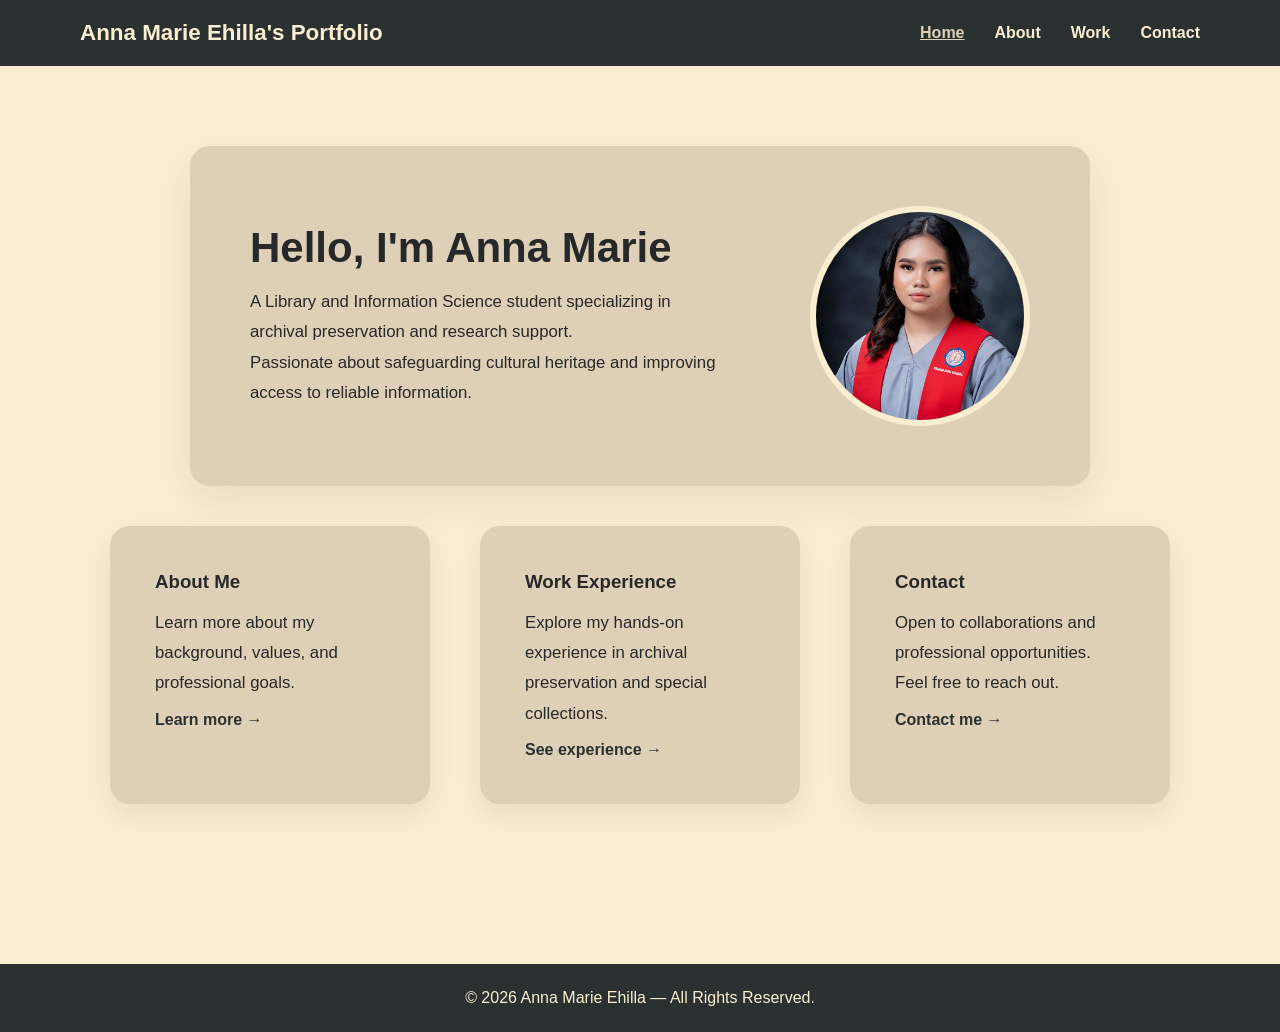
<file: index.html>
<!DOCTYPE html>
<html lang="en">
<head>
    <meta charset="utf-8" />
    <meta name="viewport" content="width=device-width,initial-scale=1" />
    <title>Anna Marie Ehilla | Home</title>
    <link rel="stylesheet" href="style.css">
    <meta name="description" content="Portfolio of Anna Marie Ehilla, Library and Information Science student specializing in archival preservation.">
</head>

<body>

<header>
    <div class="brand">Anna Marie Ehilla's Portfolio</div>
    <nav>
        <a href="index.html" class="active">Home</a>
        <a href="aboutme.html">About</a>
        <a href="workexperience.html">Work</a>
        <a href="contact.html">Contact</a>
    </nav>
</header>

<div class="site-wrap">
<main>

    <section class="hero">
        <div class="hero-text">
            <h1>Hello, I'm Anna Marie</h1>
            <p>
                A Library and Information Science student specializing in archival 
                preservation and research support.
            </p>
            <p>
                Passionate about safeguarding cultural heritage and improving access 
                to reliable information.
            </p>
        </div>

        <img src="IMG_20230404_211151.jpg" 
             alt="Portrait of Anna Marie Ehilla" 
             class="profile-image">
    </section>

    <section class="grid">

        <div class="card">
            <h3>About Me</h3>
            <p>
                Learn more about my background, values, and professional goals.
            </p>
            <a href="aboutme.html">Learn more →</a>
        </div>

        <div class="card">
            <h3>Work Experience</h3>
            <p>
                Explore my hands-on experience in archival preservation
                and special collections.
            </p>
            <a href="workexperience.html">See experience →</a>
        </div>

        <div class="card">
            <h3>Contact</h3>
            <p>
                Open to collaborations and professional opportunities.
                Feel free to reach out.
            </p>
            <a href="contact.html">Contact me →</a>
        </div>

    </section>

</main>
</div>

<footer>
    © 2026 Anna Marie Ehilla — All Rights Reserved.
</footer>

</body>
</html>
</file>
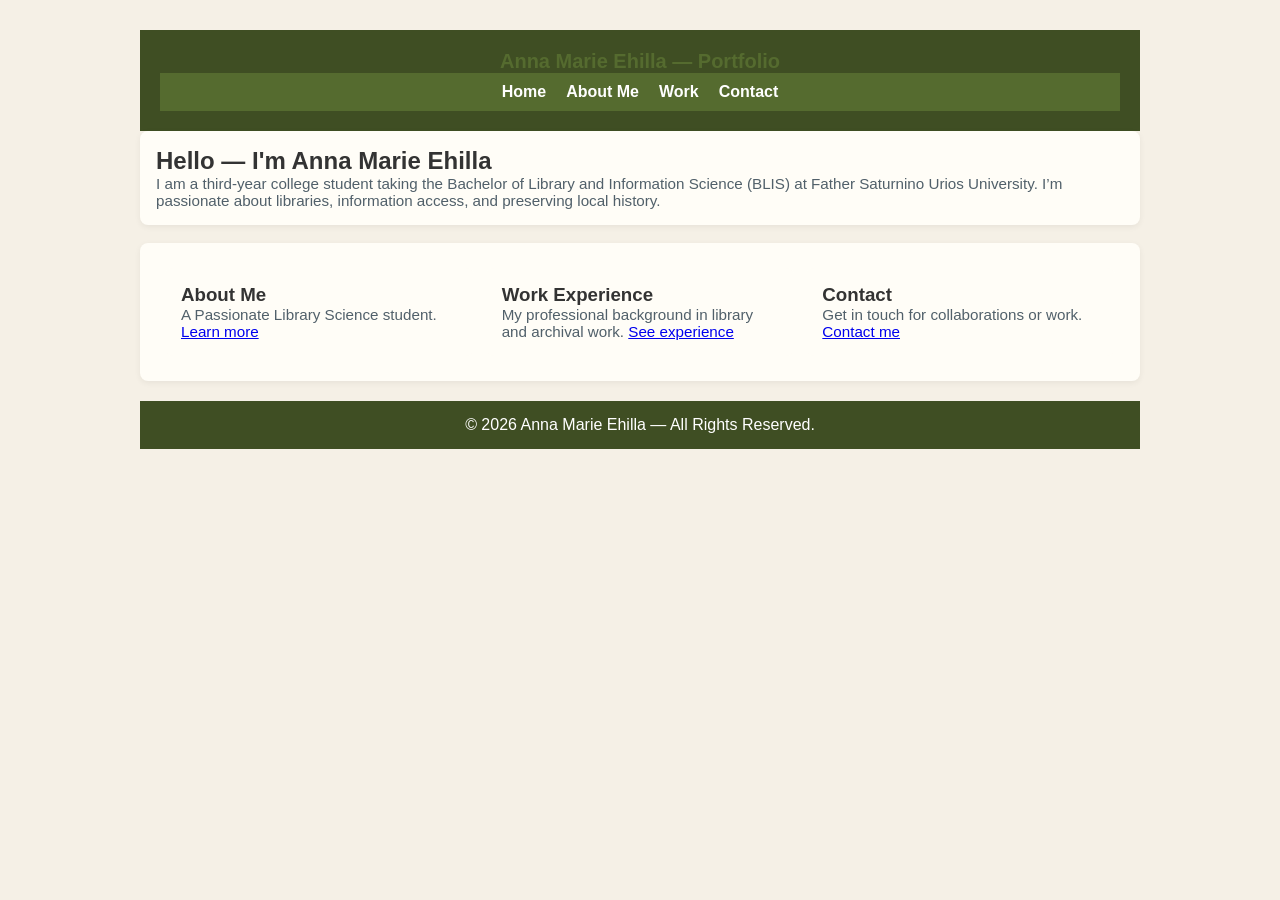
<file: February 19, 2026-Anna Marie B. Ehilla-Portfolio/index.html>
<!doctype html>
<html lang="en">
<head>
    <meta charset="utf-8" />
    <meta name="viewport" content="width=device-width,initial-scale=1" />
    <title>Anna Marie Ehilla — Home</title>
    <link rel="stylesheet" href="style.css">
    <meta name="description" content="Simple portfolio homepage">
</head>
<body>

<div class="site-wrap">
        <header>
            <div class="brand">Anna Marie Ehilla — Portfolio</div>
            <nav>
                <a href="index.html" class="active">Home</a>
                <a href="aboutme.html">About Me</a>
                <a href="workexperience.html">Work</a>
                <a href="contact.html">Contact</a>
            </nav>
        </header>

        <main>
            <section class="hero card">
                <h1>Hello — I'm Anna Marie Ehilla</h1>
                <p class="muted">I am a third-year college student taking the Bachelor of Library and Information Science (BLIS) at Father Saturnino Urios University. I’m passionate about libraries, information access, and preserving local history.</p>
            </section>

            <section class="grid">
                <div class="card">
                    <h3>About Me</h3>
                    <p class="muted">A Passionate Library Science student. <a href="aboutme.html">Learn more</a></p>
                </div>
                <div class="card">
                    <h3>Work Experience</h3>
                    <p class="muted">My professional background in library and archival work. <a href="workexperience.html">See experience</a></p>
                </div>
                <div class="card">
                    <h3>Contact</h3>
                    <p class="muted">Get in touch for collaborations or work. <a href="contact.html">Contact me</a></p>
                </div>
            </section>
        </main>

        <footer>
            © 2026 Anna Marie Ehilla — All Rights Reserved.
        </footer>
    </div>
</body>
</html>
</file>
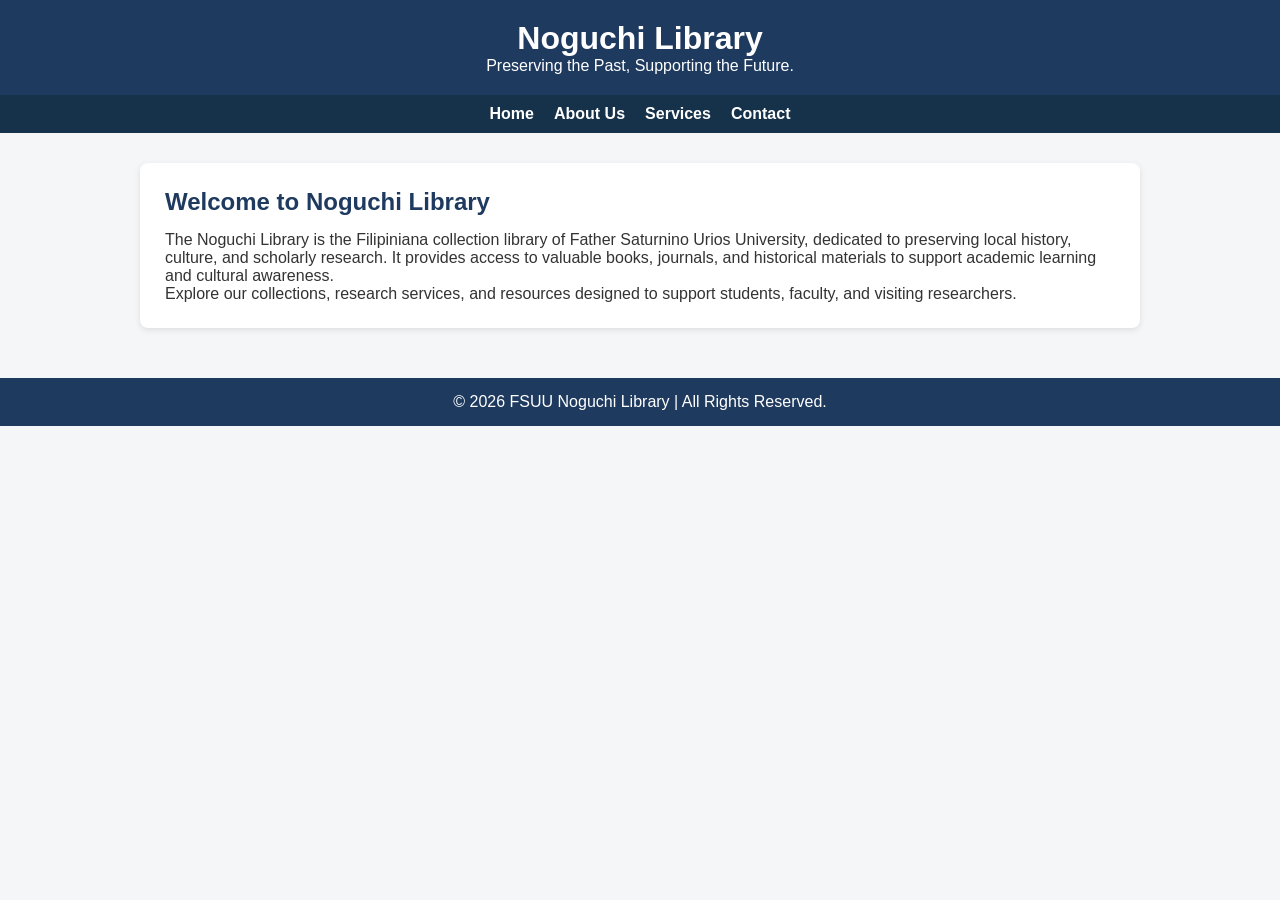
<file: NSCL-Lib/index.html>
<!DOCTYPE html>
<html lang="en">
<head>
    <meta charset="utf-8" />
    <meta name="viewport" content="width=device-width,initial-scale=1" />
    <title>Noguchi Library</title>
    <link rel="stylesheet" href="style.css">
 </head>
<body> 

<header>
    <h1>Noguchi Library</h1>
    <p>Preserving the Past, Supporting the Future.</p>
</header>

<nav>
    <a href="index.html">Home</a>
    <a href="aboutus.html">About Us</a>
    <a href="services.html">Services</a>
    <a href="contact.html">Contact</a>
</nav>

<div class="container">
    <section>
        <h2>Welcome to Noguchi Library</h2>
    <p>The Noguchi Library is the Filipiniana collection library of Father Saturnino Urios University, dedicated to preserving local history, culture, and scholarly research. It provides access to valuable books, journals, and historical materials to support academic learning and cultural awareness.</p>
    <p>Explore our collections, research services, and resources designed to support students, faculty, and visiting researchers.</p>
</section>
</div>


<footer>
<p>© 2026 FSUU Noguchi Library | All Rights Reserved.</p>
</footer>


</body>
</html>
</file>
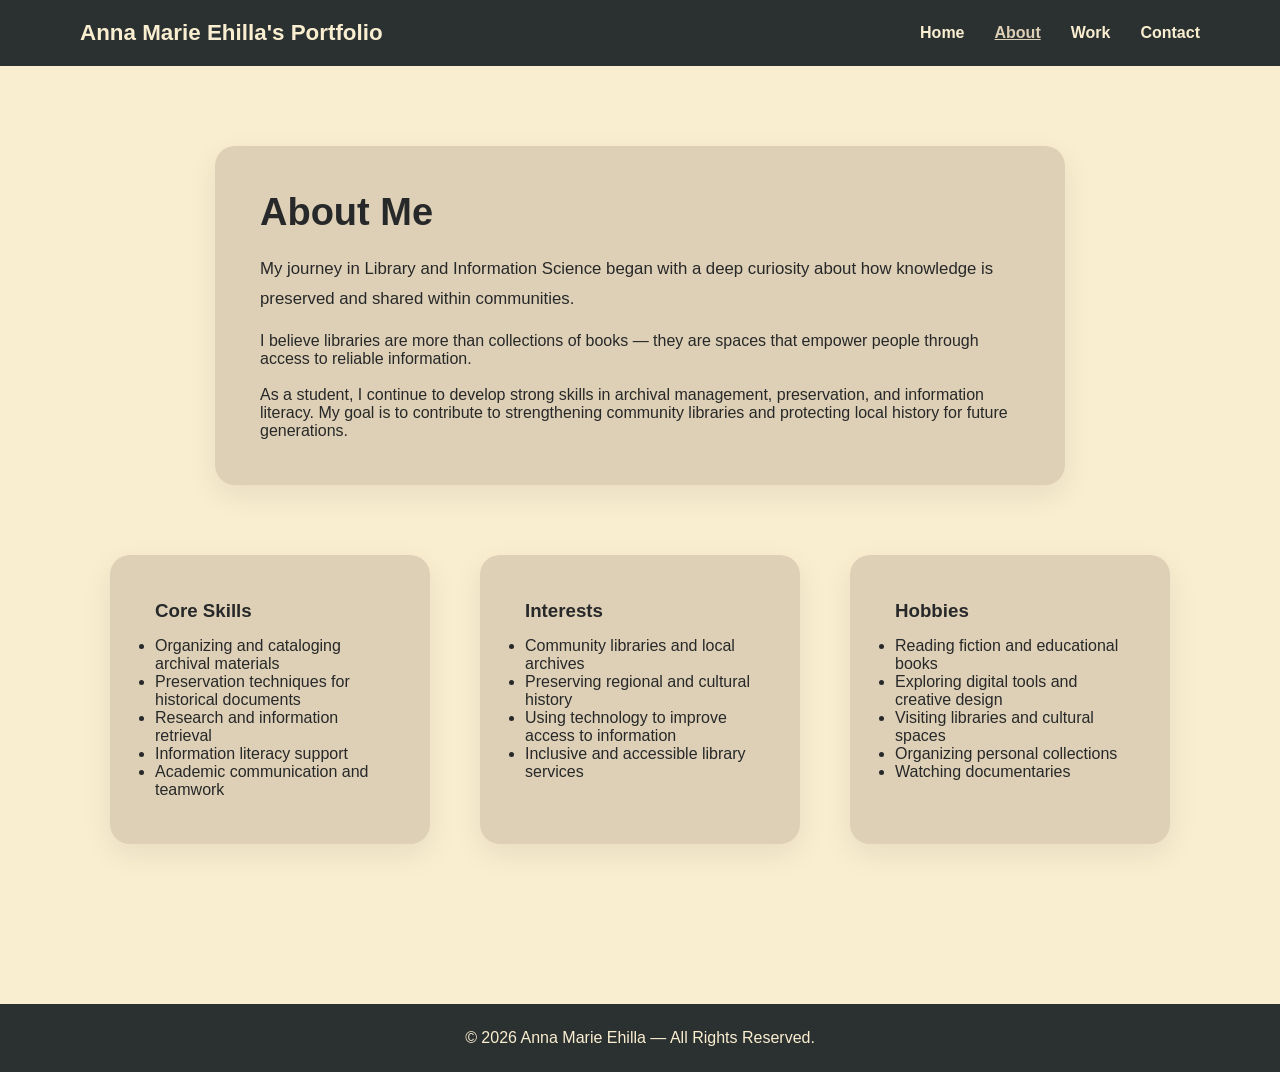
<file: aboutme.html>
<!DOCTYPE html>
<html lang="en">
<head>
    <meta charset="utf-8" />
    <meta name="viewport" content="width=device-width,initial-scale=1" />
    <title>Anna Marie Ehilla | About Me</title>
    <link rel="stylesheet" href="style.css">
</head>

<body>

<header>
    <div class="brand">Anna Marie Ehilla's Portfolio</div>
    <nav>
        <a href="index.html">Home</a>
        <a href="aboutme.html" class="active">About</a>
        <a href="workexperience.html">Work</a>
        <a href="contact.html">Contact</a>
    </nav>
</header>

<div class="site-wrap">
<main>

    <section class="card about-intro">
        <h1>About Me</h1>

        <p>
            My journey in Library and Information Science began with a deep curiosity 
            about how knowledge is preserved and shared within communities.
        </p>

        <br>
            I believe libraries are more than collections of books — they are spaces 
            that empower people through access to reliable information.
        </br>

        <br>
            As a student, I continue to develop strong skills in archival management, 
            preservation, and information literacy. My goal is to contribute to 
            strengthening community libraries and protecting local history 
            for future generations.
        </br>
    </section>

<section class="grid about-grid">

    <div class="card">
        <h3>Core Skills</h3>
        <ul class="about-list">
            <li>Organizing and cataloging archival materials</li>
            <li>Preservation techniques for historical documents</li>
            <li>Research and information retrieval</li>
            <li>Information literacy support</li>
            <li>Academic communication and teamwork</li>
        </ul>
    </div>

    <div class="card">
        <h3>Interests</h3>
        <ul class="about-list">
            <li>Community libraries and local archives</li>
            <li>Preserving regional and cultural history</li>
            <li>Using technology to improve access to information</li>
            <li>Inclusive and accessible library services</li>
        </ul>
    </div>

    <div class="card">
        <h3>Hobbies</h3>
        <ul class="about-list">
            <li>Reading fiction and educational books</li>
            <li>Exploring digital tools and creative design</li>
            <li>Visiting libraries and cultural spaces</li>
            <li>Organizing personal collections</li>
            <li>Watching documentaries</li>
        </ul>
    </div>

</section>

</main>
</div>

<footer>
    © 2026 Anna Marie Ehilla — All Rights Reserved.
</footer>

</body>
</html>
</file>
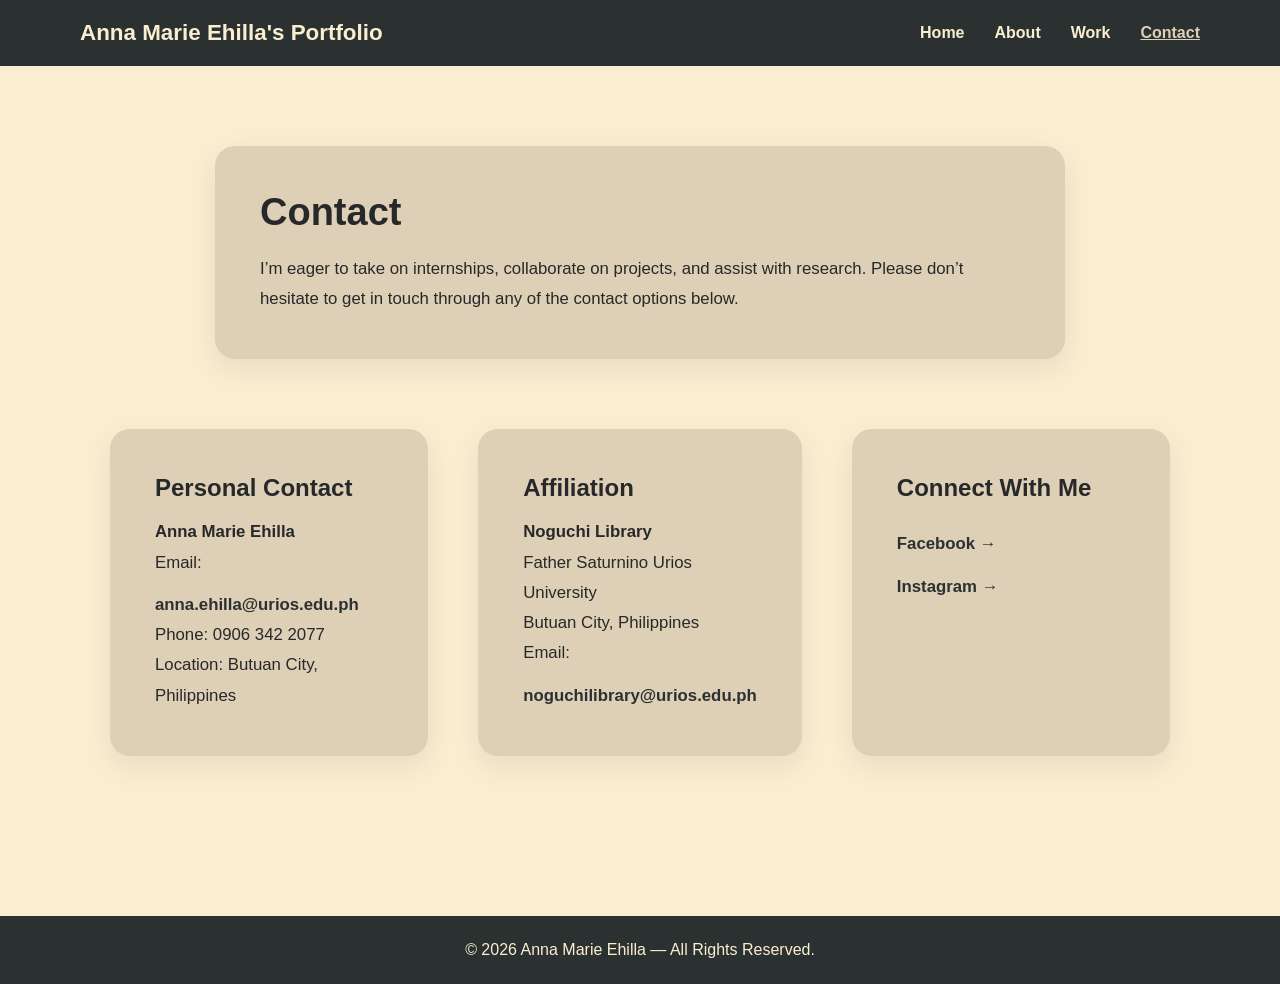
<file: contact.html>
<!DOCTYPE html>
<html lang="en">
<head>
    <meta charset="UTF-8" />
    <meta name="viewport" content="width=device-width, initial-scale=1.0" />
    <title>Anna Marie Ehilla | Contact</title>
    <link rel="stylesheet" href="style.css" />
    <meta name="description" content="Contact Anna Marie Ehilla — portfolio contact details" />
</head>

<body>

<header>
    <div class="brand">Anna Marie Ehilla's Portfolio</div>
    <nav>
        <a href="index.html">Home</a>
        <a href="aboutme.html">About</a>
        <a href="workexperience.html">Work</a>
        <a href="contact.html" class="active">Contact</a>
    </nav>
</header>

<div class="site-wrap">
<main>

    <section class="card contact-intro">
        <h1>Contact</h1>
        <p>
            I’m eager to take on internships, collaborate on projects, and assist with research. Please don’t hesitate to get in touch through any of the contact options below.
        </p>
    </section>

    <section class="grid contact-grid">

        <div class="card">
            <h2>Personal Contact</h2>
            <p><strong>Anna Marie Ehilla</strong></p>
            <p>
                Email:<br>
                <a href="mailto:anna.ehilla@urios.edu.ph">
                    anna.ehilla@urios.edu.ph
                </a>
            </p>
            <p>Phone: 0906 342 2077</p>
            <p>Location: Butuan City, Philippines</p>
        </div>

        <div class="card">
            <h2>Affiliation</h2>
            <p><strong>Noguchi Library</strong></p>
            <p>Father Saturnino Urios University</p>
            <p>Butuan City, Philippines</p>
            <p>
                Email:<br>
                <a href="mailto:noguchilibrary@gmail.com">
                    noguchilibrary@urios.edu.ph
                </a>
            </p>
        </div>

        <div class="card">
            <h2>Connect With Me</h2>
            <p>
                <a href="https://www.facebook.com/share/1DGP1S27LY/" target="_blank">
                    Facebook →
                </a>
            </p>
            <p>
                <a href="https://www.instagram.com/rhie_ane?igsh=OGZqcXcyd3RwaTk5" target="_blank">
                    Instagram →
                </a>
            </p>
        </div>

    </section>

</main>
</div>

<footer>
    © 2026 Anna Marie Ehilla — All Rights Reserved.
</footer>

</body>
</html>
</file>
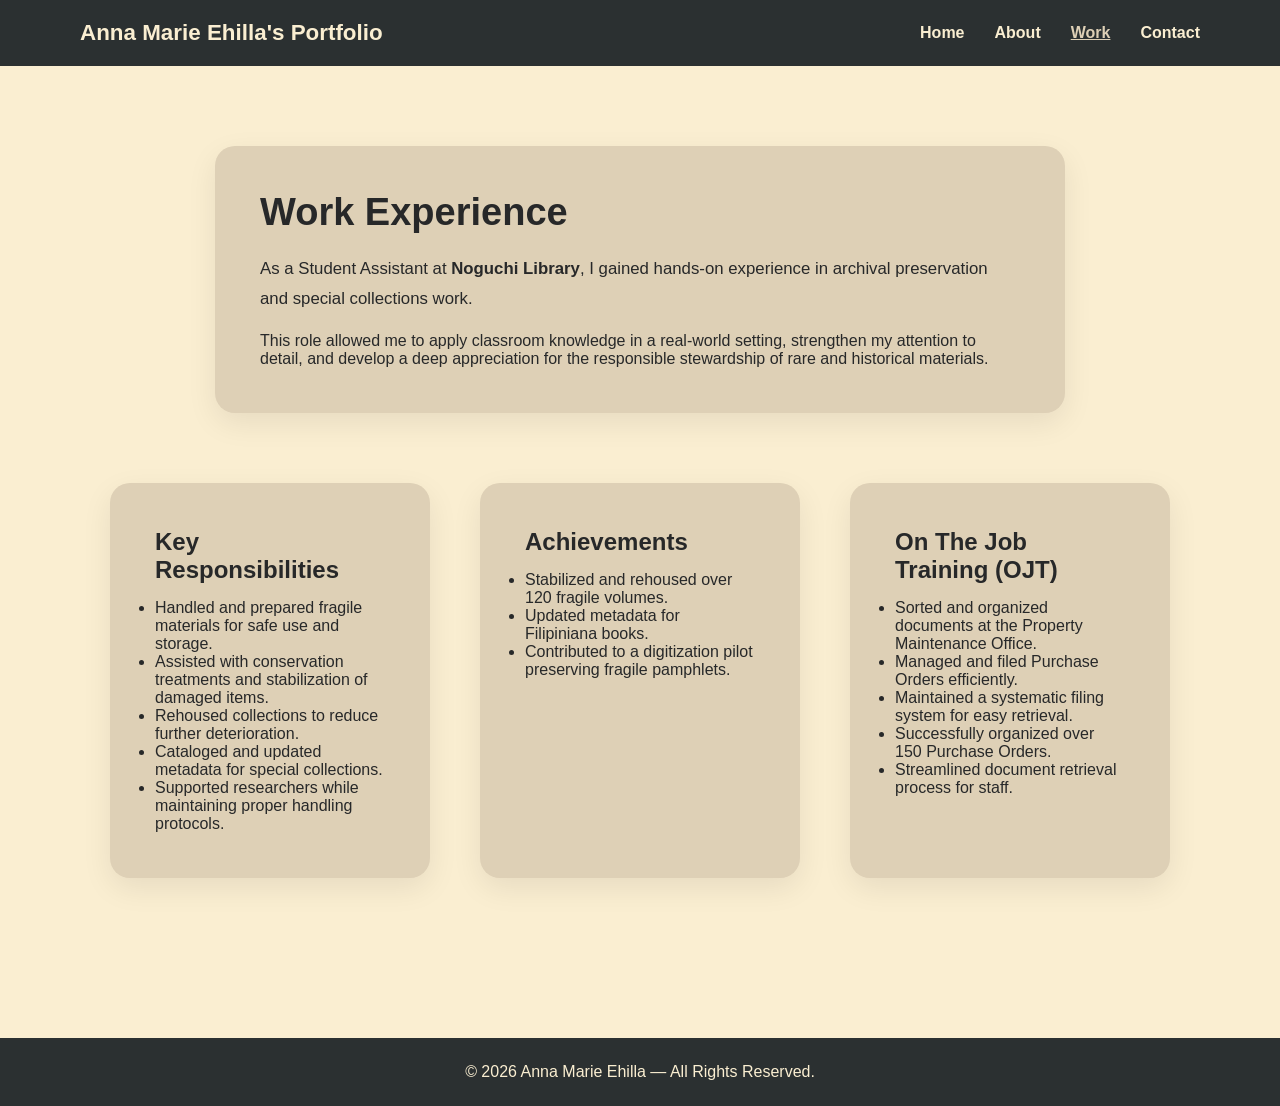
<file: workexperience.html>
<!DOCTYPE html>
<html lang="en">
<head>
    <meta charset="utf-8" />
    <meta name="viewport" content="width=device-width,initial-scale=1" />
    <title>Anna Marie Ehilla | Work Experience</title>
    <link rel="stylesheet" href="style.css">
</head>

<body>

<header>
    <div class="brand">Anna Marie Ehilla's Portfolio</div>
    <nav>
        <a href="index.html">Home</a>
        <a href="aboutme.html">About</a>
        <a href="workexperience.html" class="active">Work</a>
        <a href="contact.html">Contact</a>
    </nav>
</header>

<div class="site-wrap">
<main>

    <section class="card work-intro">
        <h1>Work Experience</h1>

        <p>
            As a Student Assistant at <strong>Noguchi Library</strong>, 
            I gained hands-on experience in archival preservation and 
            special collections work.
        </p>
        
        <br> This role allowed me to apply classroom knowledge in a real-world setting,
            strengthen my attention to detail, and develop a deep appreciation for
            the responsible stewardship of rare and historical materials.
        </br>
    </section>

    <section class="grid work-grid">

        <div class="card">
            <h2>Key Responsibilities</h2>
            <ul class="work-list">
                <li>Handled and prepared fragile materials for safe use and storage.</li>
                <li>Assisted with conservation treatments and stabilization of damaged items.</li>
                <li>Rehoused collections to reduce further deterioration.</li>
                <li>Cataloged and updated metadata for special collections.</li>
                <li>Supported researchers while maintaining proper handling protocols.</li>
            </ul>
        </div>

        <div class="card">
            <h2>Achievements</h2>
            <ul class="work-list">
                <li>Stabilized and rehoused over 120 fragile volumes.</li>
                <li>Updated metadata for Filipiniana books.</li>
                <li>Contributed to a digitization pilot preserving fragile pamphlets.</li>
            </ul>
        </div>

        <div class="card">
            <h2>On The Job Training (OJT)</h2>
            <ul class="work-list">
                <li>Sorted and organized documents at the Property Maintenance Office.</li>
                <li>Managed and filed Purchase Orders efficiently.</li>
                <li>Maintained a systematic filing system for easy retrieval.</li>
                <li>Successfully organized over 150 Purchase Orders.</li>
                <li>Streamlined document retrieval process for staff.</li>
            </ul>
        </div>

    </section>

</main>
</div>

<footer>
    © 2026 Anna Marie Ehilla — All Rights Reserved.
</footer>

</body>
</html>
</file>
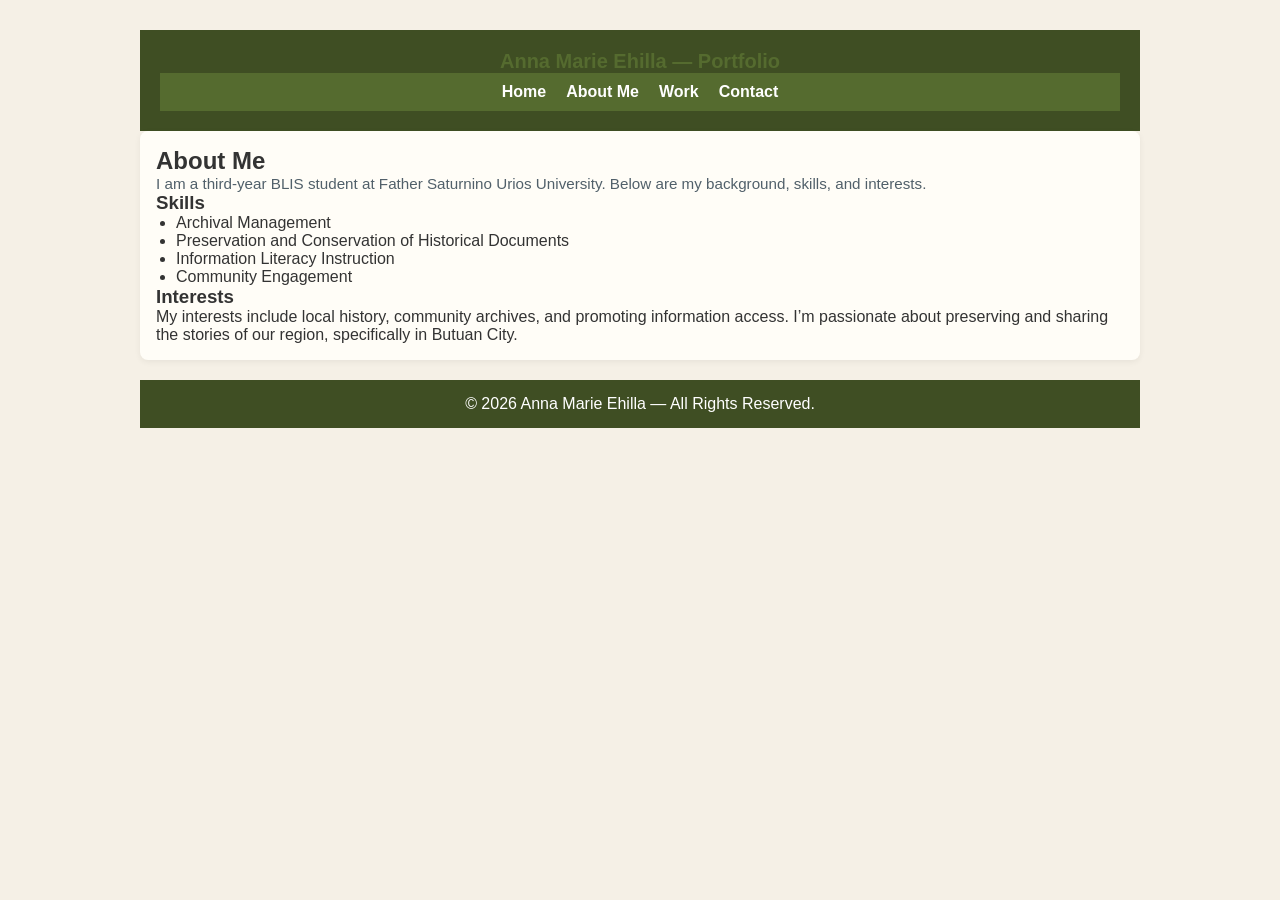
<file: February 19, 2026-Anna Marie B. Ehilla-Portfolio/aboutme.html>
<!DOCTYPE html>
<html lang="en">
<head>
    <meta charset="utf-8" />
	<meta name="viewport" content="width=device-width,initial-scale=1" />
	<title>Anna Marie Ehilla — About Me</title>
	<link rel="stylesheet" href="style.css">
</head>
<body>
	<div class="site-wrap">
		<header>
			<div class="brand">Anna Marie Ehilla — Portfolio</div>
			<nav>
				<a href="index.html">Home</a>
				<a href="aboutme.html" class="active">About Me</a>
				<a href="workexperience.html">Work</a>
				<a href="contact.html">Contact</a>
			</nav>
		</header>

		<main>
			<section class="card">
				<h1>About Me</h1>
				<p class="muted">I am a third-year BLIS student at Father Saturnino Urios University. Below are my background, skills, and interests.</p>
				<h3>Skills</h3>
				<ul>
					<li>Archival Management</li>
					<li>Preservation and Conservation of Historical Documents</li>
                    <li>Information Literacy Instruction</li>
                    <li>Community Engagement</li>
				</ul>
                <h3>Interests</h3>
                <p>My interests include local history, community archives, and promoting information access. I’m passionate about preserving and sharing the stories of our region, specifically in Butuan City.</p>
            </section>
		</main>

		<footer>
			© 2026 Anna Marie Ehilla — All Rights Reserved.
		</footer>
	</div>
</body>
</html>
</file>
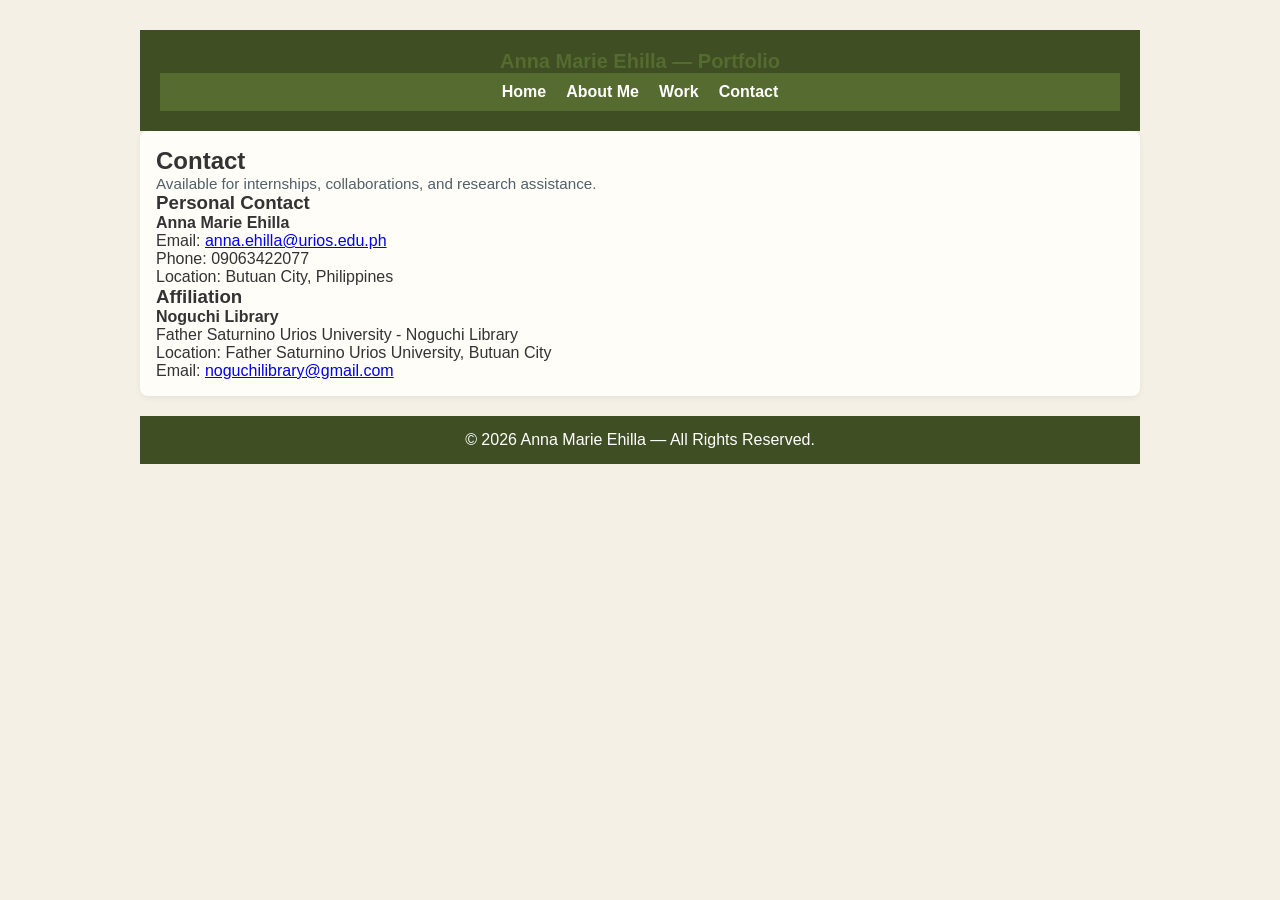
<file: February 19, 2026-Anna Marie B. Ehilla-Portfolio/contact.html>
<!DOCTYPE html>
<html lang="en">
<head>
	<meta charset="UTF-8" />
	<meta name="viewport" content="width=device-width, initial-scale=1.0" />
	<title>Contact — Anna Marie Ehilla</title>
	<link rel="stylesheet" href="style.css" />
	<meta name="description" content="Contact Anna Marie Ehilla — portfolio contact details" />
</head>
<body>

<div class="site-wrap">
	<header>
		<div class="brand">Anna Marie Ehilla — Portfolio</div>
		<nav>
			<a href="index.html">Home</a>
			<a href="aboutme.html">About Me</a>
			<a href="workexperience.html">Work</a>
			<a href="contact.html" class="active">Contact</a>
		</nav>
	</header>

	<main>
		<section class="card">
			<h1>Contact</h1>
			<p class="muted">Available for internships, collaborations, and research assistance.</p>

			<h3>Personal Contact</h3>
			<p><strong>Anna Marie Ehilla</strong></p>
			<p>Email: <a href="mailto:anna.ehilla@urios.edu.ph">anna.ehilla@urios.edu.ph</a></p>
			<p>Phone: 09063422077</p>
			<p>Location: Butuan City, Philippines</p>

			<h3>Affiliation</h3>
			<p><strong>Noguchi Library</strong></p>
			<p>Father Saturnino Urios University - Noguchi Library</p>
			<p>Location: Father Saturnino Urios University, Butuan City</p>
			<p>Email: <a href="mailto:noguchilibrary@gmail.com">noguchilibrary@gmail.com</a></p>
		</section>
	</main>

	<footer>
		© 2026 Anna Marie Ehilla — All Rights Reserved.
	</footer>
</div>

</body>
</html>
</file>
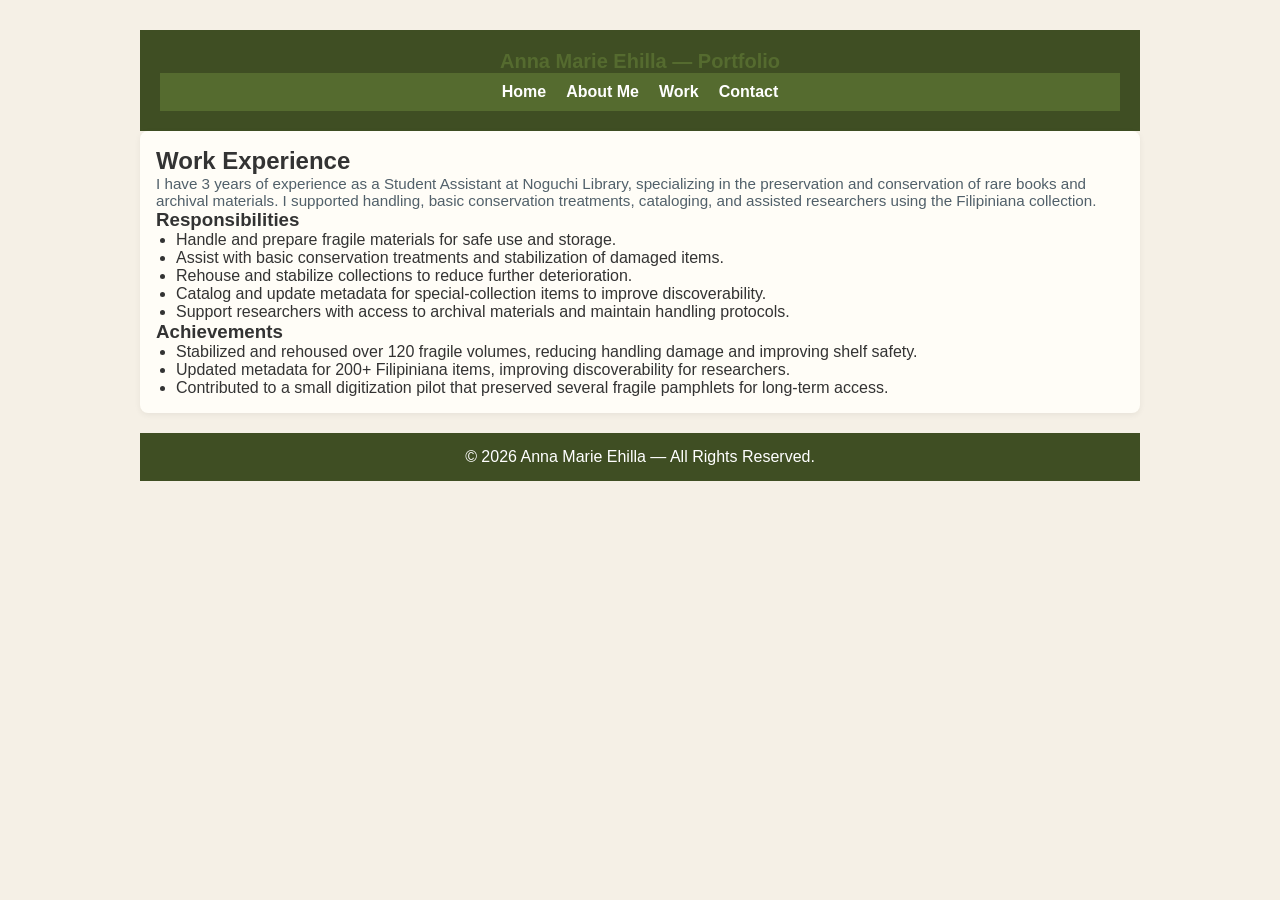
<file: February 19, 2026-Anna Marie B. Ehilla-Portfolio/workexperience.html>
<!doctype html>
<html lang="en">
<head>
	<meta charset="utf-8" />
	<meta name="viewport" content="width=device-width,initial-scale=1" />
	<title>Anna Marie Ehilla — Work Experience</title>
	<link rel="stylesheet" href="style.css">
</head>
<body>
	<div class="site-wrap">
		<header>
			<div class="brand">Anna Marie Ehilla — Portfolio</div>
			<nav>
				<a href="index.html">Home</a>
				<a href="aboutme.html">About Me</a>
				<a href="workexperience.html" class="active">Work</a>
				<a href="contact.html">Contact</a>
			</nav>
		</header>

		<main>
			<section class="card">
				<h1>Work Experience</h1>

				<p class="muted">I have 3 years of experience as a Student Assistant at Noguchi Library, specializing in the preservation and conservation of rare books and archival materials. I supported handling, basic conservation treatments, cataloging, and assisted researchers using the Filipiniana collection.</p>

				<h3>Responsibilities</h3>
				<ul>
					<li>Handle and prepare fragile materials for safe use and storage.</li>
					<li>Assist with basic conservation treatments and stabilization of damaged items.</li>
					<li>Rehouse and stabilize collections to reduce further deterioration.</li>
					<li>Catalog and update metadata for special-collection items to improve discoverability.</li>
					<li>Support researchers with access to archival materials and maintain handling protocols.</li>
				</ul>

				<h3>Achievements</h3>
				<ul>
					<li>Stabilized and rehoused over 120 fragile volumes, reducing handling damage and improving shelf safety.</li>
					<li>Updated metadata for 200+ Filipiniana items, improving discoverability for researchers.</li>
					<li>Contributed to a small digitization pilot that preserved several fragile pamphlets for long-term access.</li>
				</ul>
			</section>
		</main>

		<footer>
			© 2026 Anna Marie Ehilla — All Rights Reserved.
		</footer>
	</div>
</body>
</html>
</file>
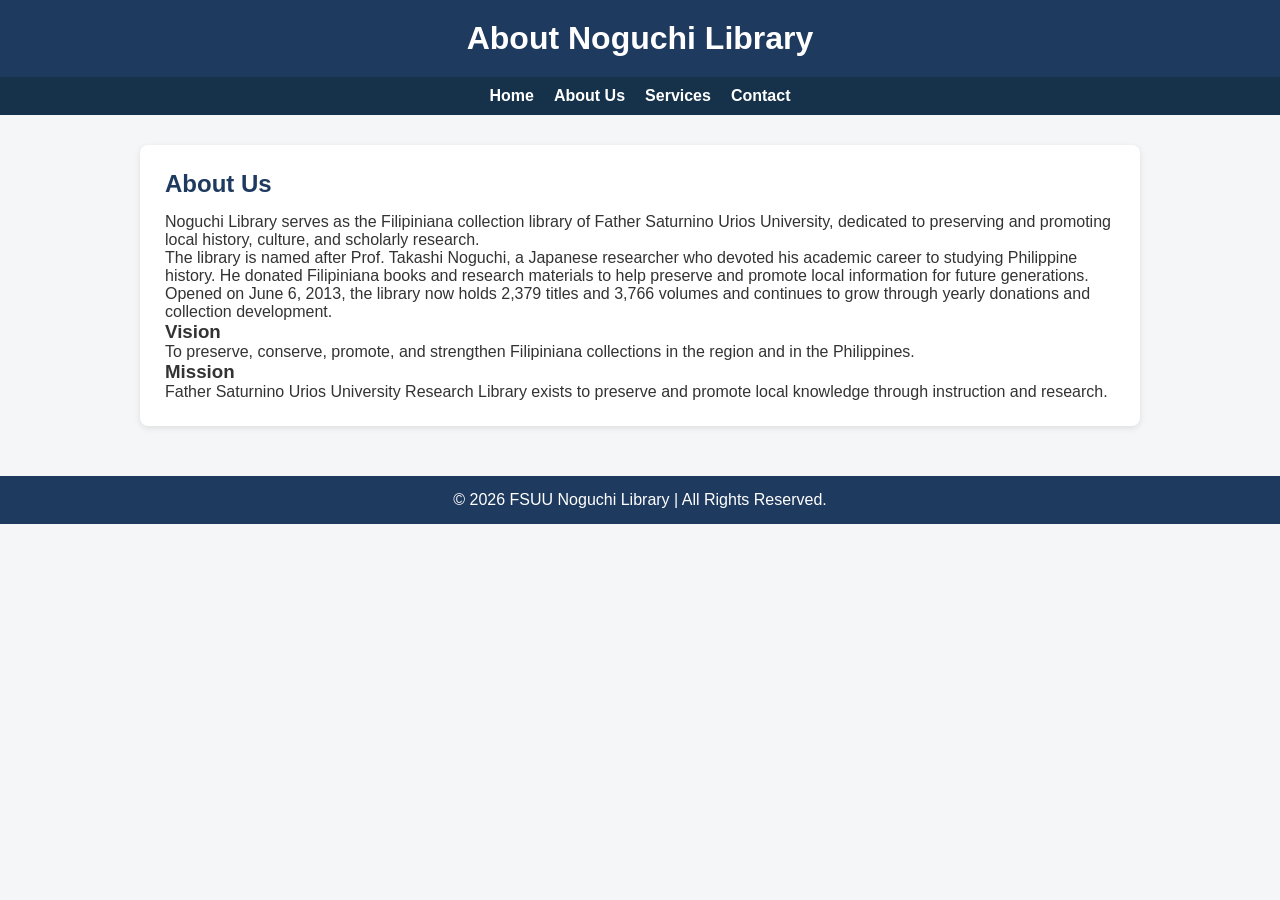
<file: NSCL-Lib/aboutus.html>
<!DOCTYPE html>
<html lang="en">
<head>
  <meta charset="UTF-8" />
  <meta name="viewport" content="width=device-width, initial-scale=1.0" />
  <title>About Us - Noguchi Library</title>
  <link rel="stylesheet" href="style.css" />
</head>
<body>

<header>
  <h1>About Noguchi Library</h1>
</header>

<nav>
  <a href="index.html">Home</a>
  <a href="aboutus.html">About Us</a>
  <a href="services.html">Services</a>
  <a href="contact.html">Contact</a>
</nav>

<div class="container">
  <section>
    <h2>About Us</h2>
    <p>Noguchi Library serves as the Filipiniana collection library of Father Saturnino Urios University, dedicated to preserving and promoting local history, culture, and scholarly research.</p>
    <p>The library is named after Prof. Takashi Noguchi, a Japanese researcher who devoted his academic career to studying Philippine history. He donated Filipiniana books and research materials to help preserve and promote local information for future generations.</p>
    <p>Opened on June 6, 2013, the library now holds 2,379 titles and 3,766 volumes and continues to grow through yearly donations and collection development.</p>

    <h3>Vision</h3>
    <p>To preserve, conserve, promote, and strengthen Filipiniana collections in the region and in the Philippines.</p>

    <h3>Mission</h3>
    <p>Father Saturnino Urios University Research Library exists to preserve and promote local knowledge through instruction and research.</p>
  </section>
</div>

<footer>
  <p>© 2026 FSUU Noguchi Library | All Rights Reserved.</p>
</footer>

</body>
</file>
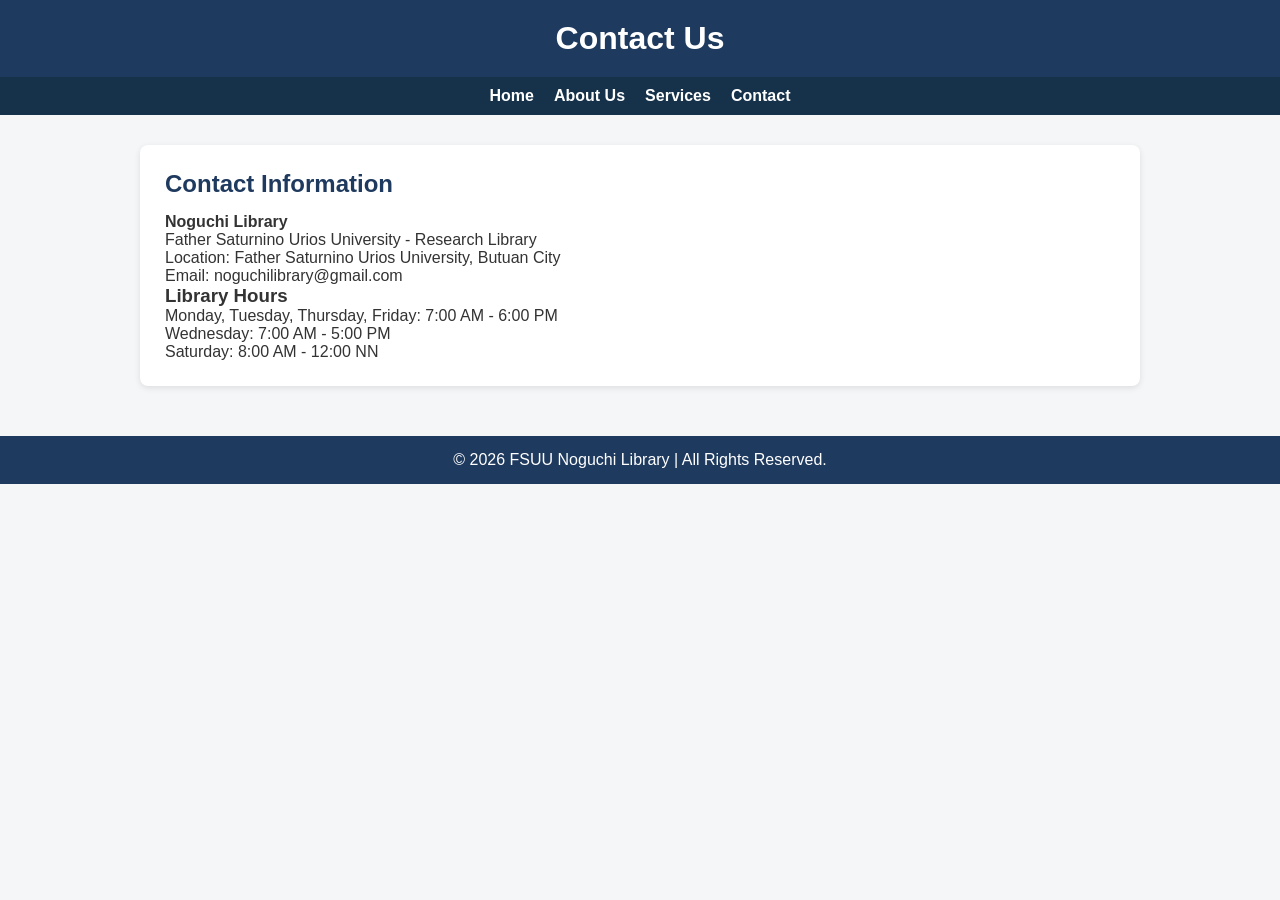
<file: NSCL-Lib/contact.html>
<!DOCTYPE html>
<html lang="en">
<head>
  <meta charset="UTF-8" />
  <meta name="viewport" content="width=device-width, initial-scale=1.0" />
  <title>Contact - Noguchi Library</title>
  <link rel="stylesheet" href="style.css" />
</head>
<body>

<header>
  <h1>Contact Us</h1>
</header>

<nav>
  <a href="index.html">Home</a>
  <a href="aboutus.html">About Us</a>
  <a href="services.html">Services</a>
  <a href="contact.html">Contact</a>
</nav>

<div class="container">
  <section>
    <h2>Contact Information</h2>
    <p><strong>Noguchi Library</strong></p>
    <p>Father Saturnino Urios University - Research Library</p>
    <p>Location: Father Saturnino Urios University, Butuan City</p>
    <p>Email: noguchilibrary@gmail.com</p>

    <h3>Library Hours</h3>
    <p>Monday, Tuesday, Thursday, Friday: 7:00 AM - 6:00 PM</p>
    <p>Wednesday: 7:00 AM - 5:00 PM</p>
    <p>Saturday: 8:00 AM - 12:00 NN</p>
  </section>
</div>

<footer>
  <p>© 2026 FSUU Noguchi Library | All Rights Reserved.</p>
</footer>

</body>
</html>
</file>
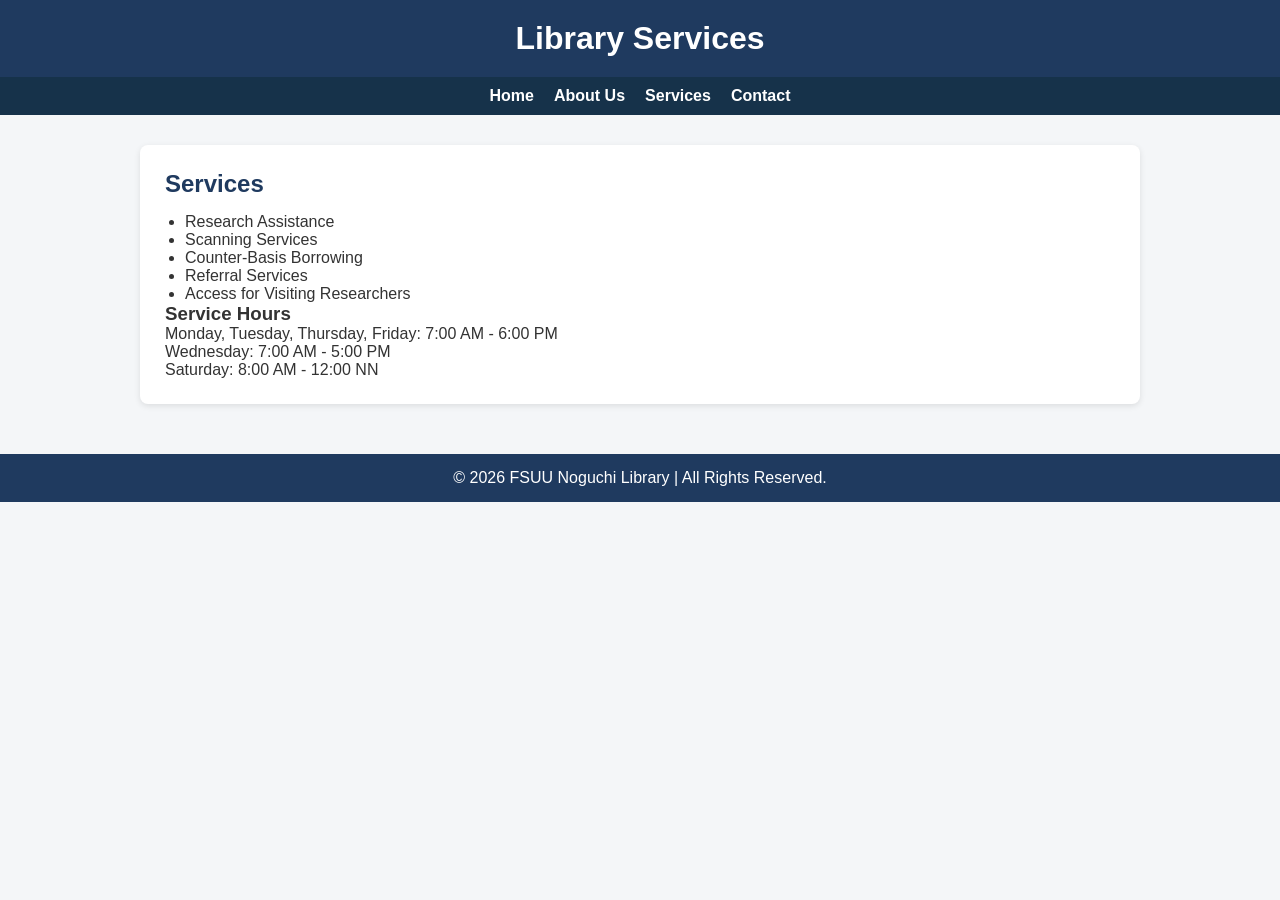
<file: NSCL-Lib/services.html>
<!DOCTYPE html>
<html lang="en">
<head>
  <meta charset="UTF-8" />
  <meta name="viewport" content="width=device-width, initial-scale=1.0" />
  <title>Services - Noguchi Library</title>
  <link rel="stylesheet" href="style.css" />
</head>
<body>

<header>
  <h1>Library Services</h1>
</header>

<nav>
  <a href="index.html">Home</a>
  <a href="aboutus.html">About Us</a>
  <a href="services.html">Services</a>
  <a href="contact.html">Contact</a>
</nav>

<div class="container">
  <section>
    <h2>Services</h2>
    <ul>
      <li>Research Assistance</li>
      <li>Scanning Services</li>
      <li>Counter-Basis Borrowing</li>
      <li>Referral Services</li>
      <li>Access for Visiting Researchers</li>
    </ul>

    <h3>Service Hours</h3>
    <p>Monday, Tuesday, Thursday, Friday: 7:00 AM - 6:00 PM</p>
    <p>Wednesday: 7:00 AM - 5:00 PM</p>
    <p>Saturday: 8:00 AM - 12:00 NN</p>
  </section>
</div>

<footer>
  <p>© 2026 FSUU Noguchi Library | All Rights Reserved.</p>
</footer>

</body>
</html>
</file>
<file: style.css>
:root {
  --bg: #FAEED1;
  --card: #DED0B6;
  --primary: #607274;
  --primary-dark: #2b3031;
  --muted: #B2A59B;
  --text: #272829;
}

/* Reset */
* {
  margin: 0;
  padding: 0;
  box-sizing: border-box;
  font-family: Arial, Helvetica, sans-serif;
}

html, body {
  height: 100%;
  width: 100%;
}

body {
  background: var(--bg);
  color: var(--text);
  display: flex;
  flex-direction: column;
  min-height: 100vh;
}

/* Typography */
p {
  line-height: 1.8;
  font-size: 1.05rem;
}

h1, h2, h3, h4 {
  margin-bottom: 15px;
}

/* Layout */
main {
  flex: 1;
}

.site-wrap {
  width: 90%;
  max-width: 1100px;
  margin: 0 auto;
  padding: 80px 20px;
}

main section {
  margin-bottom: 80px;
}

/* Header */
header {
  background: var(--primary-dark);
  color: var(--bg);
  padding: 20px 80px;
  display: flex;
  justify-content: space-between;
  align-items: center;
}

.brand { 
  font-weight: 700; 
  font-size: 1.4rem;
}

nav {
  display: flex;
  gap: 30px;
}

nav a {
  color: var(--bg);
  text-decoration: none;
  font-weight: 600;
  transition: 0.2s ease;
}

nav a:hover,
nav a.active {
  color: var(--card);
  text-decoration: underline;
}

/* Hero Section */
.hero {
  background: var(--card);
  padding: 60px; 
  border-radius: 20px;
  max-width: 900px;
  margin: 0 auto;

  display: flex;
  align-items: center;
  justify-content: space-between;
  gap: 50px;

  box-shadow: 0 15px 40px rgba(0, 0, 0, 0.08);
}

.hero-text {
  max-width: 60%;
}

.hero h1 {
  font-size: 42px;
}

.muted {
  color: var(--muted);
}

/* Profile Image */
.profile-image {
  width: 220px;
  height: 220px;
  border-radius: 50%;
  object-fit: cover;
  border: 6px solid var(--bg);
}

/* Grid */
.grid {
  display: grid;
  grid-template-columns: repeat(3, 1fr);
  gap: 50px;
  margin-top: 40px;
}

/* Card */
.card {
  background: var(--card);
  padding: 45px;
  border-radius: 20px;
  box-shadow: 0 10px 30px rgba(0,0,0,0.08);
  transition: 0.3s ease;
}

.card:hover {
  background: var(--primary);
  color: var(--bg);
  transform: translateY(-6px);
}

.card a {
  display: inline-block;
  margin-top: 12px;
  font-weight: 600;
  color: var(--primary-dark);
  text-decoration: none;
}

.card a:hover {
  text-decoration: underline;
}

/* Footer */
footer {
  background: var(--primary-dark);
  color: var(--bg);
  text-align: center;
  padding: 25px 0;
  margin-top: auto;
}

/* Page Intro Sections */
.about-intro,
.work-intro,
.contact-intro {
  max-width: 850px;
  margin: 0 auto 70px auto;
}

.about-intro h1,
.work-intro h1,
.contact-intro h1 {
  font-size: 38px;
  margin-bottom: 20px;
}

/* Responsive */
@media (max-width: 768px) {
  .hero {
    flex-direction: column;
    text-align: center;
    padding: 40px;
  }

  .hero-text {
    max-width: 100%;
    margin-bottom: 20px;
  }
}

@media (max-width: 520px) {
  header {
    flex-direction: column;
    gap: 10px;
    padding: 20px;
  }

  nav {
    flex-direction: column;
    align-items: center;
  }

  .grid {
    grid-template-columns: 1fr;
    gap: 30px;
  }

  .profile-image {
    width: 120px;
    height: 120px;
  }
}
</file>
<file: February 19, 2026-Anna Marie B. Ehilla-Portfolio/style.css>
:root{
  --bg: #f5f0e6;      
  --card: #fffdf7;     
  --primary: #556b2f;   
  --primary-dark: #3f4e23; 
  --muted: #51606a;   
  --text: #333333;
}

* {
  margin: 0;
  padding: 0;
  box-sizing: border-box;
  font-family: Arial, Helvetica, sans-serif;
}

body {
  background: var(--bg);
  color: var(--text);
  -webkit-font-smoothing: antialiased;
  -moz-osx-font-smoothing: grayscale;
}

header {
  background: var(--primary-dark);
  color: white;
  text-align: center;
  padding: 20px;
}

nav {
  background: var(--primary);
  display: flex;
  justify-content: center;
  gap: 20px;
  padding: 10px;
}

nav a {
  color: white;
  text-decoration: none;
  font-weight: bold;
}

nav a:hover {
  text-decoration: underline;
}

.container, .site-wrap {
  width: 90%;
  max-width: 1000px;
  margin: auto;
  padding: 30px 0;
}

section {
  background: var(--card);
  padding: 25px;
  border-radius: 8px;
  box-shadow: 0 2px 6px rgba(0,0,0,0.06);
}

h2 {
  margin-bottom: 15px;
  color: var(--primary-dark);
}

ul { padding-left: 20px; }

footer {
  background: var(--primary-dark);
  color: white;
  text-align: center;
  padding: 15px;
  margin-top: 20px;
}


.brand { font-weight:700; color: var(--primary); font-size:1.25rem }
.hero{ background: linear-gradient(180deg, rgba(85,107,47,0.06), transparent); padding:28px; border-radius:8px; margin-bottom:18px }
.grid{ display:grid; grid-template-columns:repeat(auto-fit,minmax(220px,1fr)); gap:12px }
.card{ background:var(--card); padding:16px; border-radius:8px }
.muted{ color:var(--muted); font-size:0.95rem }

@media (max-width:520px){
  header{ text-align:left; padding-left:16px }
  nav{ flex-direction:column; align-items:center }
}
</file>
<file: NSCL-Lib/style.css>
* {
margin: 0;
padding: 0;
box-sizing: border-box;
font-family: Arial, Helvetica, sans-serif;
}

body {
background: #f4f6f8;
color: #333;
}

header {
background: #1f3a5f;
color: white;
text-align: center;
padding: 20px;
}

nav {
background: #16324a;
display: flex;
justify-content: center;
gap: 20px;
padding: 10px;
}

nav a {
color: white;
text-decoration: none;
font-weight: bold;
}

nav a:hover {
text-decoration: underline;
}

.container {
width: 90%;
max-width: 1000px;
margin: auto;
padding: 30px 0;
}

section {
background: white;
padding: 25px;
border-radius: 8px;
box-shadow: 0 2px 6px rgba(0,0,0,0.1);
}

h2 {
margin-bottom: 15px;
color: #1f3a5f;
}

ul {
padding-left: 20px;
}

footer {
background: #1f3a5f;
color: white;
text-align: center;
padding: 15px;
margin-top: 20px;
}
</file>
